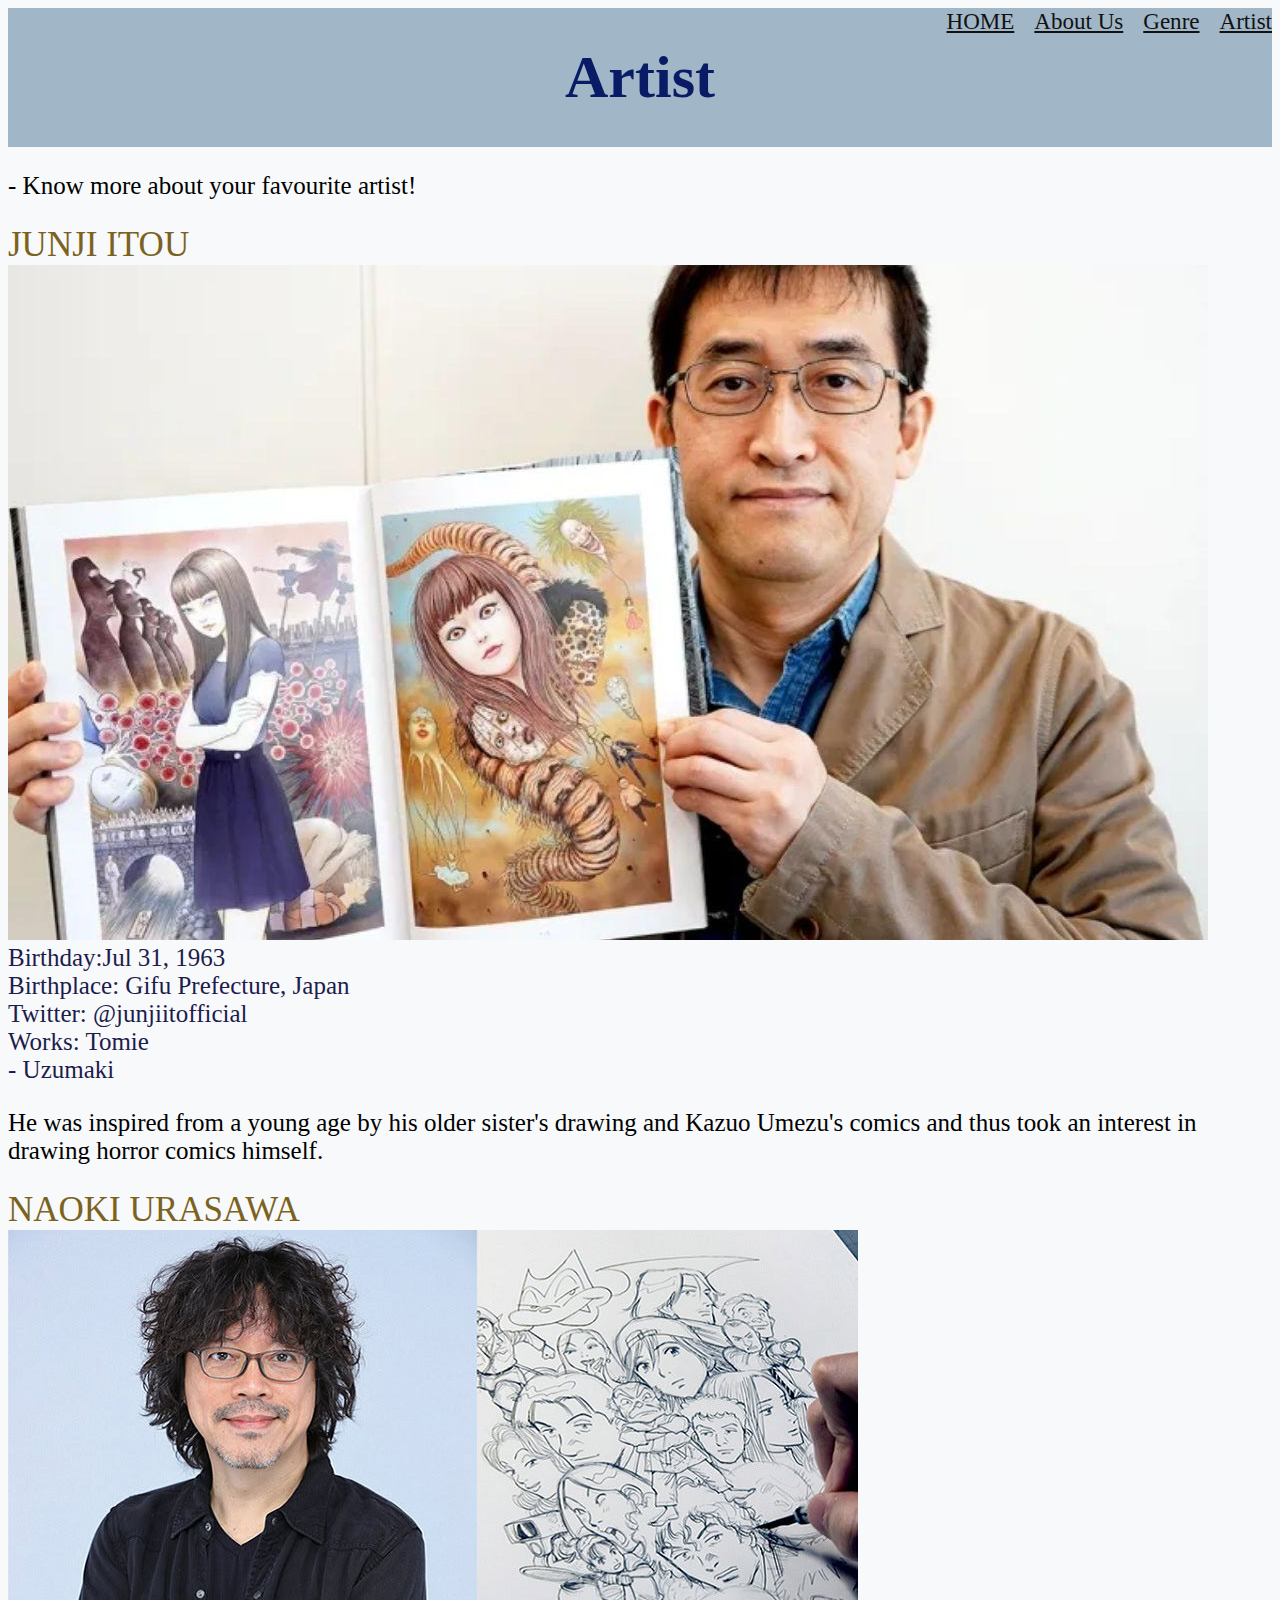
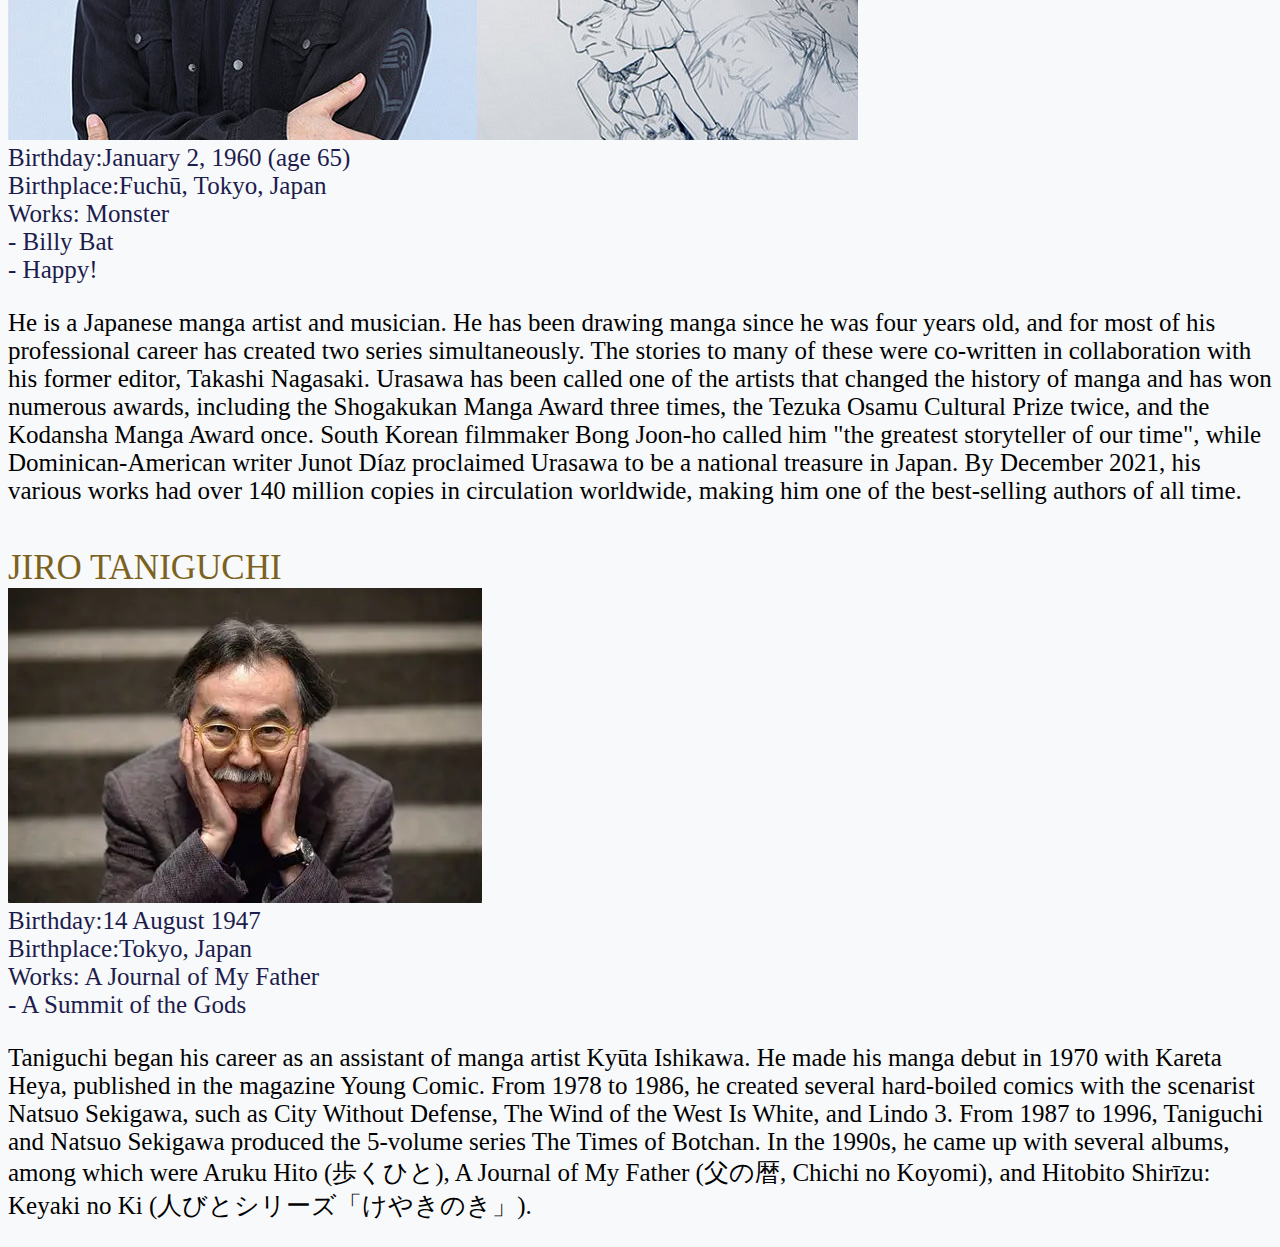
<file: Artist.html>
<!DOCTYPE html>
<html>
    <head>
        <title>Artist</title>
        <link href="info.CSS", rel="stylesheet">
    </head>
    <body>
        <nav>
            <a href="home.html">HOME</a>
            <a href="about us.html">About Us</a>
            <a href="genre.html">Genre</a>
            <a href="Artist.html">Artist</a>
            
           
        </nav>
        <h1>Artist</h1>
        <p>- Know more about your favourite artist!</p>
        <p1>JUNJI ITOU</p1><br>
        <img src="image/z.jpg"><br>
        <p2>Birthday:Jul 31, 1963</p2><br>
        <p2>Birthplace: Gifu Prefecture, Japan</p2><br>
        <p2>Twitter: @junjiitofficial</p2><br>
        <p2>Works: Tomie</p2><br>
        <p2>     - Uzumaki</p2><br>
        <p>He was inspired from a young age by his older sister's drawing and Kazuo Umezu's comics and thus took an interest in drawing horror comics himself.</p>
        

        <p1>NAOKI URASAWA</p1><br>
        <img src="image/yu.jpeg"><br>
        <p2>Birthday:January 2, 1960 (age 65)</p2><br>
        <p2>Birthplace:Fuchū, Tokyo, Japan</p2><br>
        <p2>Works: Monster </p2><br>
        <p2>      - Billy Bat</p2><br>
        <p2>      - Happy!</p2><br>
        <p>He is a Japanese manga artist and musician. He has been drawing manga since he was four years old, and for most of his professional career has created two series simultaneously. The stories to many of these were co-written in collaboration with his former editor, Takashi Nagasaki. Urasawa has been called one of the artists that changed the history of manga and has won numerous awards, including the Shogakukan Manga Award three times, the Tezuka Osamu Cultural Prize twice, and the Kodansha Manga Award once. South Korean filmmaker Bong Joon-ho called him "the greatest storyteller of our time", while Dominican-American writer Junot Díaz proclaimed Urasawa to be a national treasure in Japan. By December 2021, his various works had over 140 million copies in circulation worldwide, making him one of the best-selling authors of all time.</p><br>

        <p1>JIRO TANIGUCHI </p1><br>
        <img src="image/hd.webp"><br>
        <p2>Birthday:14 August 1947</p2><br>
        <p2>Birthplace:Tokyo, Japan</p2><br>
        <p2>Works: A Journal of My Father</p2><br>
        <p2>     - A Summit of the Gods</p2><br>
        <p>Taniguchi began his career as an assistant of manga artist Kyūta Ishikawa. He made his manga debut in 1970 with Kareta Heya, published in the magazine Young Comic.

From 1978 to 1986, he created several hard-boiled comics with the scenarist Natsuo Sekigawa, such as City Without Defense, The Wind of the West Is White, and Lindo 3. From 1987 to 1996, Taniguchi and Natsuo Sekigawa produced the 5-volume series The Times of Botchan. In the 1990s, he came up with several albums, among which were Aruku Hito (歩くひと), A Journal of My Father (父の暦, Chichi no Koyomi), and Hitobito Shirīzu: Keyaki no Ki (人びとシリーズ「けやきのき」).</p>
    </body>
</html>
</file>
<file: info.CSS>
h1{
    color:rgb(10, 27, 102); 
    text-align:center;
    font-size: 60px;
    background-color: rgb(161, 182, 199);
    margin:auto;
    padding: 35px;
}
body{
    background-color:rgb(248, 249, 250);
}
p{
    font-size: 25px;
    color:black;
}
p1{
    font-size: 35px;
    color: rgb(124, 98, 31);
    font-style: inherit;
}
nav{
    float:right;
    display:flex;
    gap:20px;
    font-size: larger;

}
nav a:hover{
    background-color: rgb(192, 182, 202);
    
}

a{
    font-size: larger;
    color:rgb(17, 17, 17);
}
img{
    float:center;
}
p2{
    color: rgb(28, 28, 77);
    font-size:25px ;
}
</file>
